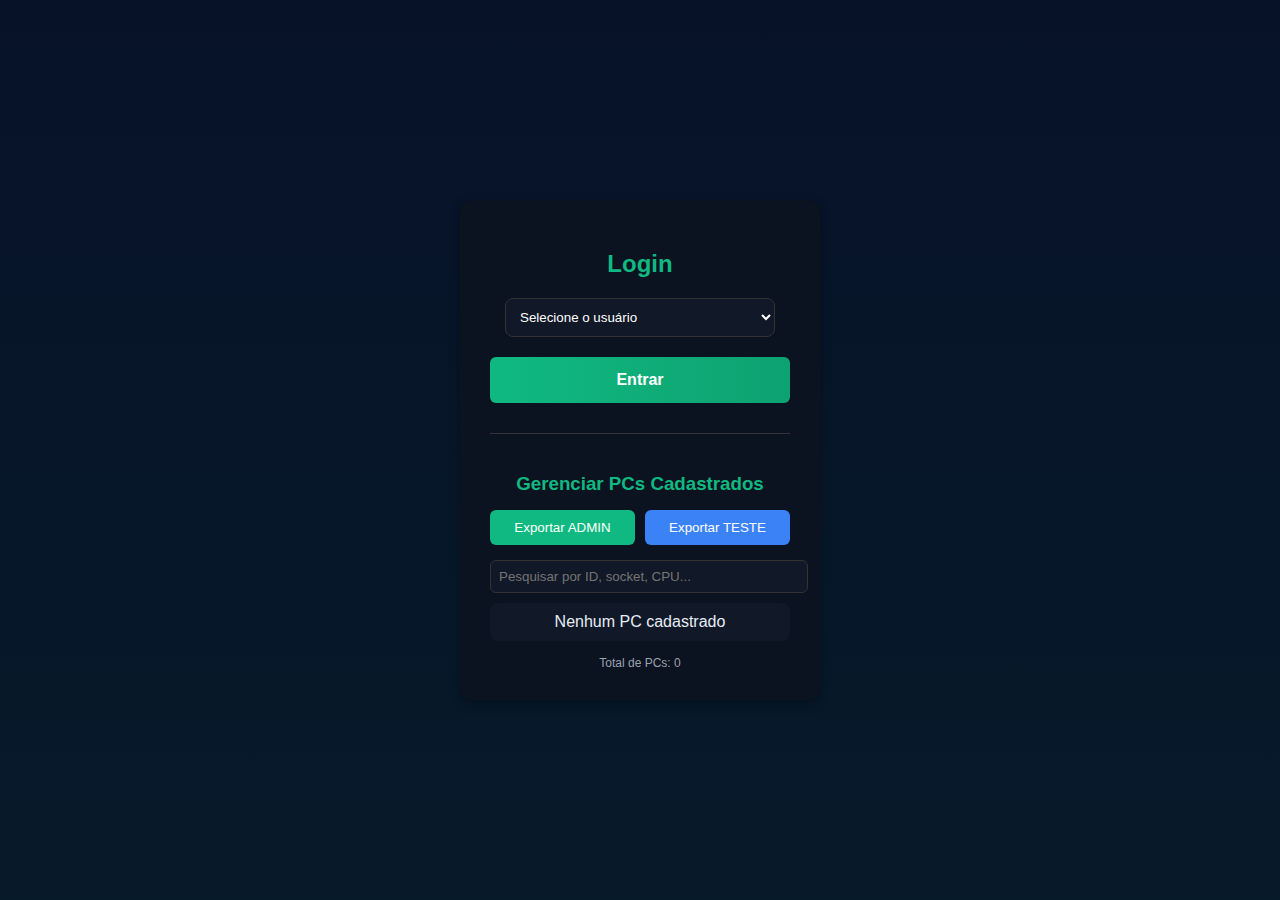
<file: index.html>
<!DOCTYPE html>
<html lang="pt-br">
<head>
  <meta charset="UTF-8">
  <meta name="viewport" content="width=device-width, initial-scale=1.0">
  <title>Login Usuário</title>
  <link rel="stylesheet" href="css/login.css">
</head>
<body>
  <div class="login-container">
    <h2>Login</h2>
    <select id="usuario">
      <option value="" disabled selected>Selecione o usuário</option>
      <option value="admin">ADMINISTRADOR</option>
      <option value="teste">TESTE</option>
    </select>
    <button id="login-btn" onclick="login()">Entrar</button>
    
    <!-- Área de Gerenciamento de PCs -->
    <div class="management-section">
      <h3>Gerenciar PCs Cadastrados</h3>
      
      <!-- Botões de Exportação por Usuário -->
      <div class="export-buttons">
        <button onclick="exportUserCSV('ADMINISTRADOR')">Exportar ADMIN</button>
        <button onclick="exportUserCSV('TESTE')">Exportar TESTE</button>
      </div>
      
      <!-- Pesquisa e filtros -->
      <div class="search-container">
        <input type="text" id="search-pc" placeholder="Pesquisar por ID, socket, CPU...">
      </div>
      
      <!-- Lista de PCs -->
      <div id="pc-list" class="pc-list-container">
        <!-- Os PCs serão carregados aqui via JavaScript -->
      </div>
      
      <!-- Estatísticas -->
      <div class="stats">
        Total de PCs: <span id="total-pcs">0</span>
      </div>
    </div>
  </div>
  
  <!-- Modal para edição -->
  <div id="edit-modal" class="modal">
    <div class="modal-content">
      <h3>Editar PC</h3>
      <div id="edit-form">
        <!-- Formulário de edição será preenchido via JavaScript -->
      </div>
      <div class="modal-buttons">
        <button onclick="saveEdit()">Salvar</button>
        <button onclick="closeEditModal()">Cancelar</button>
      </div>
    </div>
  </div>
  
  <script src="js/data.js"></script>
  <script src="js/storage.js"></script>
  <script src="js/login.js"></script>
  <script src="js/management.js"></script>
</body>
</html>
</file>
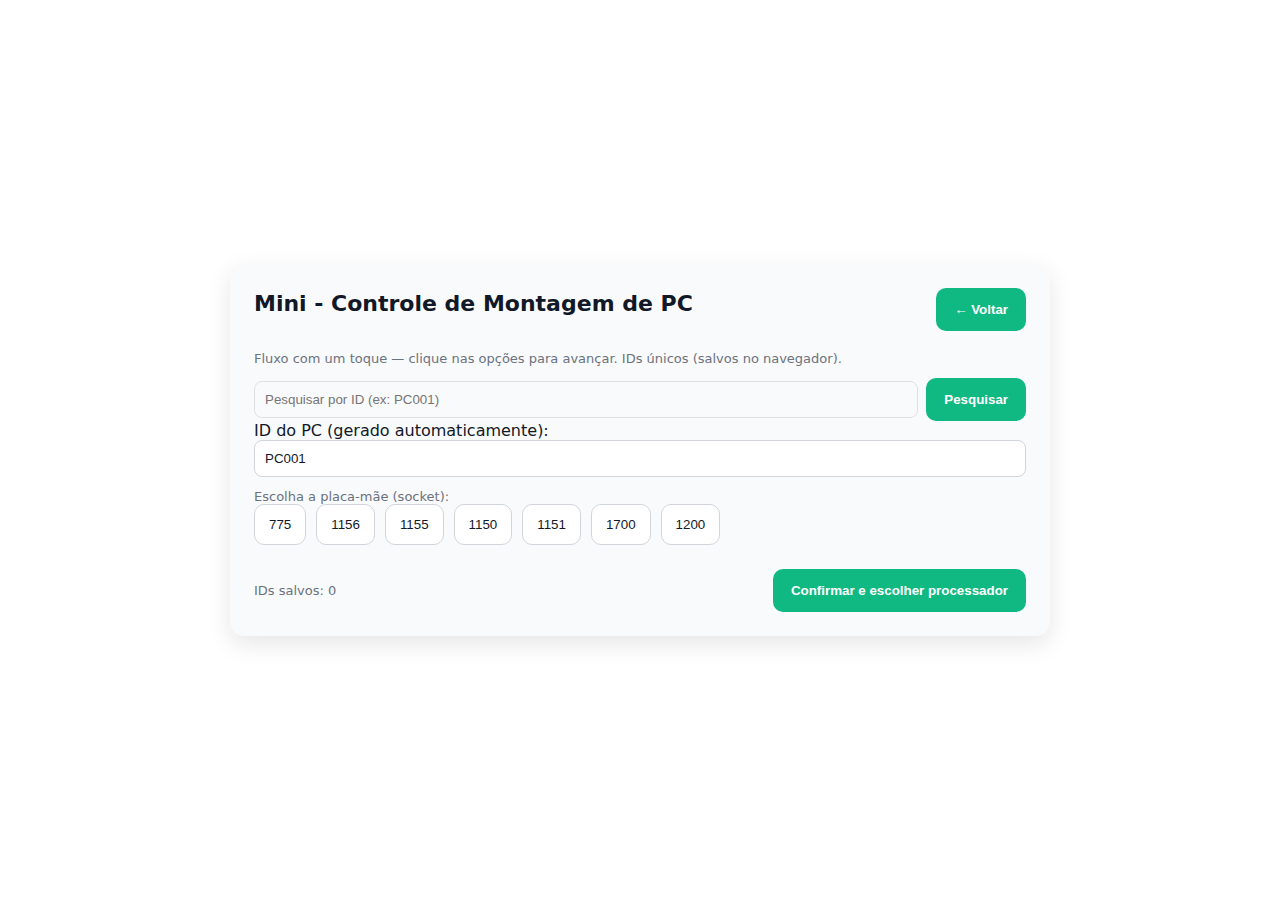
<file: pages/painel.html>
<!doctype html>
<html lang="pt-BR">
<head>
  <meta charset="utf-8" />
  <meta name="viewport" content="width=device-width,initial-scale=1" />
  <title>Mini - Controle de Montagem de PC</title>
  <link rel="stylesheet" href="../css/style.css">
</head>
<body>
  <div class="app" role="application">
    <div class="header">
      <h1>Mini - Controle de Montagem de PC</h1>
      <button id="back-to-index" class="big">← Voltar</button>
    </div>
    
    <div class="muted">Fluxo com um toque — clique nas opções para avançar. IDs únicos (salvos no navegador).</div>

    <!-- Pesquisa por ID -->
    <div class="search-container">
      <input id="search-id" type="text" placeholder="Pesquisar por ID (ex: PC001)" />
      <button id="search-btn" class="big">Pesquisar</button>
      <div id="search-result" class="report" style="display:none"></div>
    </div>

    <div id="wizard">
      <!-- Steps 1-6 permanecem iguais -->
      <!-- Step 1: ID e Placa Mãe -->
      <div class="step active" id="step-1">
        <div class="grid">
          <label>ID do PC (gerado automaticamente):
            <input id="pc-id" type="text" readonly />
          </label>
          <div>
            <div class="small muted">Escolha a placa-mãe (socket):</div>
            <div id="motherboard-options" class="buttons"></div>
          </div>
          <div class="controls">
            <div class="small">IDs salvos: <span id="saved-count">0</span></div>
            <div>
              <button id="step1-next" class="big">Confirmar e escolher processador</button>
            </div>
          </div>
        </div>
      </div>

      <!-- Step 2: Processador -->
      <div class="step" id="step-2">
        <div class="grid">
          <div class="small muted">Processadores disponíveis para socket: <strong id="current-socket"></strong></div>
          <div id="cpu-options" class="buttons"></div>
          <div class="controls">
            <button id="step2-back" class="big">Voltar</button>
            <button id="step2-next" class="big">Confirmar e escolher frequência</button>
          </div>
        </div>
      </div>

      <!-- Step 3: Frequência -->
      <div class="step" id="step-3">
        <div class="grid">
          <div class="small muted">Escolha a frequência (GHz):</div>
          <div id="freq-options" class="buttons"></div>
          <div class="controls">
            <button id="step3-back" class="big">Voltar</button>
            <button id="step3-next" class="big">Confirmar e escolher memória</button>
          </div>
        </div>
      </div>

      <!-- Step 4: Memória -->
      <div class="step" id="step-4">
        <div class="grid">
          <div class="small muted">Tipo de memória disponível para o socket <strong id="mem-socket"></strong>:</div>
          <div id="memtype-options" class="buttons"></div>

          <div id="mem-config" class="hidden">
            <div class="small muted">Configuração de pentes (total definido automaticamente para alguns processadores):</div>
            <div id="memstick-options" class="buttons"></div>
          </div>

          <div class="controls">
            <button id="step4-back" class="big">Voltar</button>
            <button id="step4-next" class="big">Confirmar e escolher HD</button>
          </div>
        </div>
      </div>

      <!-- Step 5: HD -->
      <div class="step" id="step-5">
        <div class="grid">
          <div class="small muted">Escolha o HD:</div>
          <div id="hd-options" class="buttons"></div>
          <div class="controls">
            <button id="step5-back" class="big">Voltar</button>
            <button id="step5-next" class="big">Confirmar e escolher SO</button>
          </div>
        </div>
      </div>

      <!-- Step 6: Sistema Operacional -->
      <div class="step" id="step-6">
        <div class="grid">
          <div class="small muted">Escolha o Sistema Operacional:</div>
          <div id="os-options" class="buttons"></div>
          <div class="controls">
            <button id="step6-back" class="big">Voltar</button>
            <button id="step6-next" class="big">Finalizar e mostrar relatório</button>
          </div>
        </div>
      </div>

      <!-- Report -->
      <div class="step" id="step-7">
        <div class="grid">
          <h2>Relatório da montagem</h2>
          <div id="report" class="report"></div>
          <div class="controls">
            <button id="checklist-btn" class="big">Checklist</button>
            <button id="new-build" class="big">Nova montagem</button>
            <button id="download-report" class="big">Download CSV</button>
          </div>
        </div>
      </div>

<!-- Checklist -->
<div class="step" id="step-8">
  <div class="grid">
    <h2>Checklist - MONTAGEM DE CPU</h2>
    
    <!-- Tabela de Triagem -->
    <div class="checklist-section">
      <h3>TRIAGEM</h3>
      <table class="checklist-table">
        <thead>
          <tr>
            <th>Item</th>
            <th>S</th>
            <th>N</th>
            <th>EM FALTA</th>
          </tr>
        </thead>
        <tbody>
          <tr>
            <td>FONTE</td>
            <td><input type="radio" name="fonte" value="S"></td>
            <td><input type="radio" name="fonte" value="N"></td>
            <td><input type="radio" name="fonte" value="EM_FALTA" disabled></td>
          </tr>
          <tr>
            <td>COOLER TRAV.</td>
            <td><input type="radio" name="cooler" value="S"></td>
            <td><input type="radio" name="cooler" value="N"></td>
            <td><input type="radio" name="cooler" value="EM_FALTA" disabled></td>
          </tr>
          <tr>
            <td>TRO. PAS. TÉRM.</td>
            <td><input type="radio" name="pasta" value="S"></td>
            <td><input type="radio" name="pasta" value="N"></td>
            <td><input type="radio" name="pasta" value="EM_FALTA" disabled></td>
          </tr>
          <tr>
            <td>MEMÓRIA</td>
            <td><input type="radio" name="memoria" value="S"></td>
            <td><input type="radio" name="memoria" value="N"></td>
            <td><input type="radio" name="memoria" value="EM_FALTA" disabled></td>
          </tr>
          <tr>
            <td>LIMP. INTERNA</td>
            <td><input type="radio" name="limpeza" value="S"></td>
            <td><input type="radio" name="limpeza" value="N"></td>
            <td><input type="radio" name="limpeza" value="EM_FALTA" disabled></td>
          </tr>
          <tr>
            <td colspan="4" style="height: 10px; background: #f8f9fa;"></td>
          </tr>
          <tr>
            <td colspan="4" style="height: 10px; background: #f8f9fa;"></td>
          </tr>
        </tbody>
      </table>
    </div>

    <!-- Tabela de Montagem -->
    <div class="checklist-section">
      <h3>MONTAGEM</h3>
      <table class="checklist-table">
        <thead>
          <tr>
            <th>Item</th>
            <th>S</th>
            <th>N</th>
            <th>EM FALTA</th>
          </tr>
        </thead>
        <tbody>
          <tr>
            <td>BATERIA BIOS</td>
            <td><input type="radio" name="bateria" value="S"></td>
            <td><input type="radio" name="bateria" value="N"></td>
            <td><input type="radio" name="bateria" value="EM_FALTA" disabled></td>
          </tr>
          <tr>
            <td>CONFIG. BIOS</td>
            <td><input type="radio" name="config_bios" value="S"></td>
            <td><input type="radio" name="config_bios" value="N"></td>
            <td><input type="radio" name="config_bios" value="EM_FALTA" disabled></td>
          </tr>
          <tr>
            <td>SUBIR SISTEMA</td>
            <td><input type="radio" name="sistema" value="S"></td>
            <td><input type="radio" name="sistema" value="N"></td>
            <td><input type="radio" name="sistema" value="EM_FALTA" disabled></td>
          </tr>
          <tr>
            <td>ATUA. DRIVERS</td>
            <td><input type="radio" name="drivers" value="S"></td>
            <td><input type="radio" name="drivers" value="N"></td>
            <td><input type="radio" name="drivers" value="EM_FALTA" disabled></td>
          </tr>
          <tr>
            <td>TRAVA HD</td>
            <td><input type="radio" name="trava_hd" value="S"></td>
            <td><input type="radio" name="trava_hd" value="N"></td>
            <td><input type="radio" name="trava_hd" value="EM_FALTA" disabled></td>
          </tr>
          <tr>
            <td>AUDIO</td>
            <td><input type="radio" name="audio" value="S"></td>
            <td><input type="radio" name="audio" value="N"></td>
            <td><input type="radio" name="audio" value="EM_FALTA" disabled></td>
          </tr>
          <tr>
            <td>REDE</td>
            <td><input type="radio" name="rede" value="S"></td>
            <td><input type="radio" name="rede" value="N"></td>
            <td><input type="radio" name="rede" value="EM_FALTA" disabled></td>
          </tr>
          <tr>
            <td>DRIVER DVD</td>
            <td><input type="radio" name="dvd" value="S"></td>
            <td><input type="radio" name="dvd" value="N"></td>
            <td><input type="radio" name="dvd" value="EM_FALTA" disabled></td>
          </tr>
        </tbody>
      </table>
    </div>

    <div class="controls">
      <button id="checklist-back" class="big">Voltar ao Relatório</button>
      <button id="save-checklist" class="big">Salvar Checklist</button>
      <button id="print-checklist" class="big">Imprimir Checklist</button>
    </div>
  </div>
</div>
  
  <script src="../js/data.js"></script>
  <script src="../js/storage.js"></script>
  <script src="../js/panel.js"></script>
</body>
</html>
</file>
<file: css/login.css>
body {
  font-family: Arial, sans-serif;
  display: flex;
  justify-content: center;
  align-items: center;
  height: 100vh;
  background: linear-gradient(180deg, #071229 0%, #071a2a 100%);
  margin: 0;
  color: #e6eef6;
}

.login-container {
  background: #0b1220;
  padding: 30px;
  border-radius: 12px;
  box-shadow: 0 4px 12px rgba(0,0,0,0.3);
  text-align: center;
  width: 300px;
}

.login-container h2 {
  margin-bottom: 20px;
  color: #10b981;
}

select, input {
  display: block;
  margin: 10px auto;
  padding: 10px;
  width: 90%;
  border: 1px solid #333;
  border-radius: 8px;
  background: #111827;
  color: #fff;
  outline: none;
}

button {
  cursor: pointer;
  border: none;
  border-radius: 6px;
  padding: 10px;
  transition: all 0.3s ease;
}

#login-btn {
  width: 100%;
  padding: 14px;
  margin-top: 10px;
  background: linear-gradient(90deg, #10b981, #0ea271);
  color: #fff;
  font-size: 16px;
  font-weight: 600;
}

#login-btn:hover {
  background: linear-gradient(90deg, #0ea271, #10b981);
  transform: translateY(-2px);
  box-shadow: 0 6px 16px rgba(16, 185, 129, 0.5);
}

.management-section {
  margin-top: 30px;
  border-top: 1px solid #333;
  padding-top: 20px;
}

.management-section h3 {
  color: #10b981;
  margin-bottom: 15px;
}

.export-buttons {
  display: flex;
  gap: 10px;
  margin-bottom: 15px;
  flex-wrap: wrap;
}

.export-buttons button {
  padding: 10px;
  color: white;
  flex: 1;
  min-width: 120px;
}

.export-buttons button:first-child {
  background: #10b981;
}

.export-buttons button:last-child {
  background: #3b82f6;
}

.search-container input {
  width: 100%;
  padding: 8px;
  border-radius: 6px;
  border: 1px solid #333;
  background: #111827;
  color: #fff;
}

.pc-list-container {
  max-height: 300px;
  overflow-y: auto;
  background: #111827;
  border-radius: 8px;
  padding: 10px;
}

.pc-item {
  background: #0b1220;
  margin-bottom: 10px;
  padding: 12px;
  border-radius: 8px;
  border: 1px solid #333;
}

.pc-item-content {
  display: flex;
  justify-content: space-between;
  align-items: center;
}

.pc-info {
  flex: 1;
}

.pc-id {
  color: #10b981;
  font-weight: bold;
}

.pc-details {
  font-size: 12px;
  color: #9ca3af;
}

.pc-timestamp {
  font-size: 11px;
  color: #6b7280;
}

.pc-actions {
  display: flex;
  gap: 8px;
}

.pc-actions button {
  padding: 6px 12px;
  color: white;
  border-radius: 4px;
  font-size: 12px;
}

.edit-btn {
  background: #3b82f6;
}

.delete-btn {
  background: #ef4444;
}

.stats {
  margin-top: 15px;
  font-size: 12px;
  color: #9ca3af;
  text-align: center;
}

/* Modal Styles */
.modal {
  display: none;
  position: fixed;
  top: 0;
  left: 0;
  width: 100%;
  height: 100%;
  background: rgba(0,0,0,0.8);
  z-index: 1000;
  justify-content: center;
  align-items: center;
}

.modal-content {
  background: #0b1220;
  padding: 25px;
  border-radius: 12px;
  width: 90%;
  max-width: 500px;
  max-height: 80vh;
  overflow-y: auto;
}

.modal-content h3 {
  color: #10b981;
  margin-top: 0;
}

.modal-buttons {
  display: flex;
  gap: 10px;
  margin-top: 20px;
}

.modal-buttons button {
  flex: 1;
  padding: 10px;
  color: white;
}

.modal-buttons button:first-child {
  background: #10b981;
}

.modal-buttons button:last-child {
  background: #6b7280;
}

.form-group {
  margin-bottom: 15px;
}

.form-group label {
  display: block;
  margin-bottom: 5px;
  color: #e6eef6;
}

.form-group input,
.form-group select {
  width: 100%;
  padding: 8px;
  border-radius: 6px;
  border: 1px solid #333;
  background: #111827;
  color: #fff;
}
</file>
<file: css/style.css>
:root {
  font-family: Inter, system-ui, Arial;
  --bg: #ffffff;
  --card: #f9fafb;
  --accent: #10b981;
  --muted: #6b7280;
}

* {
  box-sizing: border-box;
}

body {
  margin: 0;
  background: var(--bg);
  color: #111827;
  min-height: 100vh;
  display: flex;
  align-items: center;
  justify-content: center;
  padding: 20px;
}

.app {
  width: 100%;
  max-width: 820px;
  background: var(--card);
  border-radius: 14px;
  padding: 24px;
  box-shadow: 0 8px 25px rgba(0, 0, 0, 0.1);
}

h1 {
  margin: 0 0 12px;
  font-size: 22px;
  color: #111827;
}

.step {
  display: none;
}

.step.active {
  display: block;
}

.grid {
  display: grid;
  gap: 12px;
}

.buttons {
  display: flex;
  gap: 10px;
  flex-wrap: wrap;
}

button.big {
  padding: 14px 18px;
  border-radius: 10px;
  border: 0;
  background: var(--accent);
  color: #fff;
  cursor: pointer;
  font-weight: 600;
  transition: 0.2s ease;
}

button.big:hover {
  background: #0ea271;
  transform: translateY(-2px);
  box-shadow: 0 4px 12px rgba(16, 185, 129, 0.4);
}

.option {
  background: #ffffff;
  padding: 12px 14px;
  border-radius: 10px;
  border: 1px solid #d1d5db;
  cursor: pointer;
  transition: 0.2s ease;
  color: #111827;
}

.option:hover {
  border-color: var(--accent);
  background: #f0fdf4;
}

.option.selected {
  outline: 2px solid rgba(16, 185, 129, 0.3);
  border-color: var(--accent);
  background: #ecfdf5;
  color: #065f46;
}

input[type=text],
select {
  width: 100%;
  padding: 10px;
  border-radius: 8px;
  border: 1px solid #d1d5db;
  background: #fff;
  color: #111827;
}

.top-row {
  display: flex;
  gap: 12px;
  align-items: center;
}

.muted {
  color: var(--muted);
  font-size: 13px;
}

.report {
  background: #f9fafb;
  padding: 12px;
  border-radius: 10px;
  margin-top: 12px;
  border: 1px solid #e5e7eb;
}

.controls {
  display: flex;
  justify-content: space-between;
  align-items: center;
  margin-top: 12px;
}

.small {
  font-size: 13px;
  color: var(--muted);
}

.hidden {
  display: none;
}

.footer {
  margin-top: 14px;
  display: flex;
  justify-content: flex-end;
}

.header {
  display: flex;
  justify-content: space-between;
  align-items: center;
  margin-bottom: 20px;
}

.search-container {
  margin-top: 12px;
  display: flex;
  gap: 8px;
  align-items: center;
  flex-wrap: wrap;
}

.search-container input {
  padding: 10px;
  border-radius: 8px;
  border: 1px solid rgba(0,0,0,0.1);
  background: transparent;
  color: inherit;
  flex: 1;
  min-width: 180px;
}

.empty-state {
  text-align: center;
  color: #9ca3af;
  padding: 20px;
}

/* Estilos para a Checklist */
.checklist-section {
  margin-bottom: 30px;
  background: #f8f9fa;
  padding: 20px;
  border-radius: 10px;
  border: 1px solid #e5e7eb;
}

.checklist-section h3 {
  margin-top: 0;
  margin-bottom: 15px;
  color: #111827;
  font-size: 18px;
  border-bottom: 2px solid #10b981;
  padding-bottom: 8px;
}

.checklist-table {
  width: 100%;
  border-collapse: collapse;
  background: white;
  border-radius: 8px;
  overflow: hidden;
  box-shadow: 0 2px 8px rgba(0,0,0,0.1);
}

.checklist-table th {
  background: #10b981;
  color: white;
  padding: 12px 8px;
  text-align: center;
  font-weight: 600;
  font-size: 14px;
  width: 20%;
}

.checklist-table th:first-child {
  width: 40%;
  text-align: left;
  padding-left: 15px;
}

.checklist-table td {
  padding: 12px 8px;
  border-bottom: 1px solid #e5e7eb;
  text-align: center;
}

.checklist-table tr:last-child td {
  border-bottom: none;
}

.checklist-table td:first-child {
  text-align: left;
  font-weight: 500;
  color: #111827;
  padding-left: 15px;
}

.checklist-table input[type="radio"] {
  transform: scale(1.2);
  cursor: pointer;
}

.checklist-table input[type="radio"]:disabled {
  cursor: not-allowed;
  opacity: 0.5;
}

.checklist-table input[type="radio"]:not(:disabled):hover {
  transform: scale(1.3);
}

.checklist-table tr:hover {
  background: #f0fdf4;
}

/* Estilos específicos para os radio buttons */
.radio-s:not(:disabled) {
  accent-color: #10b981;
}

.radio-n:not(:disabled) {
  accent-color: #f59e0b;
}

.radio-em-falta:not(:disabled) {
  accent-color: #ef4444;
}

/* Botão Checklist */
#checklist-btn {
  background: #f59e0b;
}

#checklist-btn:hover {
  background: #d97706;
}

/* Botões da Checklist */
#save-checklist {
  background: #10b981;
}

#print-checklist {
  background: #3b82f6;
}

#checklist-back {
  background: #6b7280;
}

@media (max-width: 600px) {
  .top-row, .header {
    flex-direction: column;
    align-items: stretch;
  }
  
  .buttons {
    justify-content: center;
  }
}
</file>
